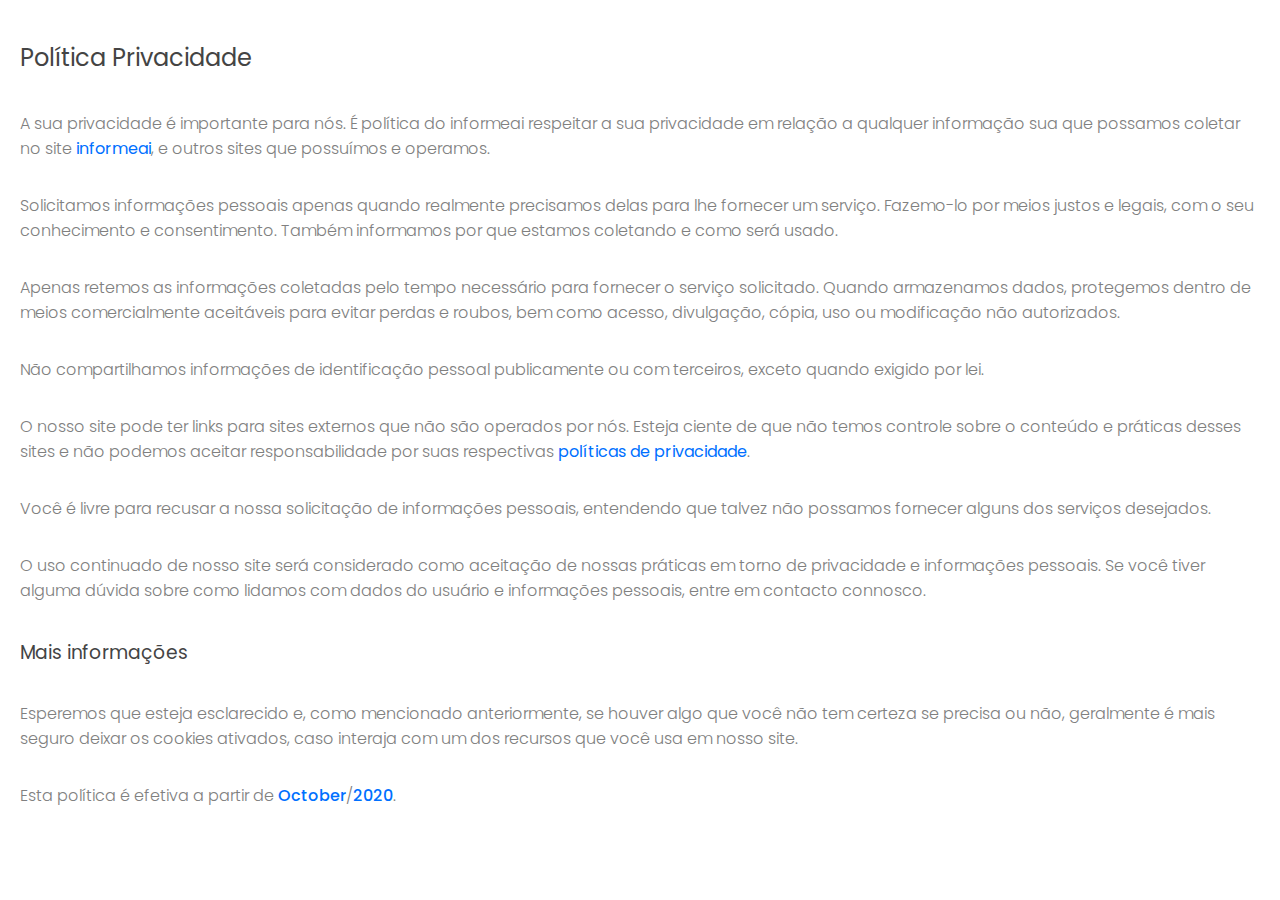
<file: policy.html>
<!DOCTYPE html>
<html lang="pt-BR">
<head>
    <meta charset="UTF-8">
    <meta name="viewport" content="width=device-width, initial-scale=1.0">
    <link href="https://fonts.googleapis.com/css2?family=Poppins:ital,wght@0,300,0,400;0,500;0,600;0,900;1,300&display=swap" rel="stylesheet">

    <style>
        body{
            margin: 20px;
            padding: 0;
            box-sizing: border-box;
            display: flex;
            flex-direction: column;
            align-items: flex-start;
            justify-content: start;
            font-family: 'Poppins', sans-serif;
        }
        h3,
        h2{
            color: #444;
            font-weight: 400;
            
        }
        p{
            color:gray;
            font-weight: 300;
        }
        strong{
            color: #0070ff;
            font-weight: 500;
        }
        a{
            color: #0070ff;
            text-decoration: none;
            font-weight: 400;
        }
    </style>
    <title>Privacidade</title>
</head>
<body>
    
    <h2>Política Privacidade</h2>
    <p>A sua privacidade é importante para nós. É política do informeai respeitar a sua privacidade em relação a qualquer informação sua que possamos coletar no site <a href=https://www.informeai.com.br>informeai</a>, e outros sites que possuímos e operamos.</p>
    <p>Solicitamos informações pessoais apenas quando realmente precisamos delas para lhe fornecer um serviço. Fazemo-lo por meios justos e legais, com o seu conhecimento e consentimento. Também informamos por que estamos coletando e como será usado.</p>
    <p>Apenas retemos as informações coletadas pelo tempo necessário para fornecer o serviço solicitado. Quando armazenamos dados, protegemos dentro de meios comercialmente aceitáveis ​​para evitar perdas e roubos, bem como acesso, divulgação, cópia, uso ou modificação não autorizados.</p>
    <p>Não compartilhamos informações de identificação pessoal publicamente ou com terceiros, exceto quando exigido por lei.</p>
    <p>O nosso site pode ter links para sites externos que não são operados por nós. Esteja ciente de que não temos controle sobre o conteúdo e práticas desses sites e não podemos aceitar responsabilidade por suas respectivas <a href='https://politicaprivacidade.com' target='_BLANK'>políticas de privacidade</a>.</p>
    <p>Você é livre para recusar a nossa solicitação de informações pessoais, entendendo que talvez não possamos fornecer alguns dos serviços desejados.</p>
    <p>O uso continuado de nosso site será considerado como aceitação de nossas práticas em torno de privacidade e informações pessoais. Se você tiver alguma dúvida sobre como lidamos com dados do usuário e informações pessoais, entre em contacto connosco.</p>
    <h3>Mais informações</h3>
    <p>Esperemos que esteja esclarecido e, como mencionado anteriormente, se houver algo que você não tem certeza se precisa ou não, geralmente é mais seguro deixar os cookies ativados, caso interaja com um dos recursos que você usa em nosso site.</p>
    <p>Esta política é efetiva a partir de <strong>October</strong>/<strong>2020</strong>.</p>
</body>
</html>
</file>
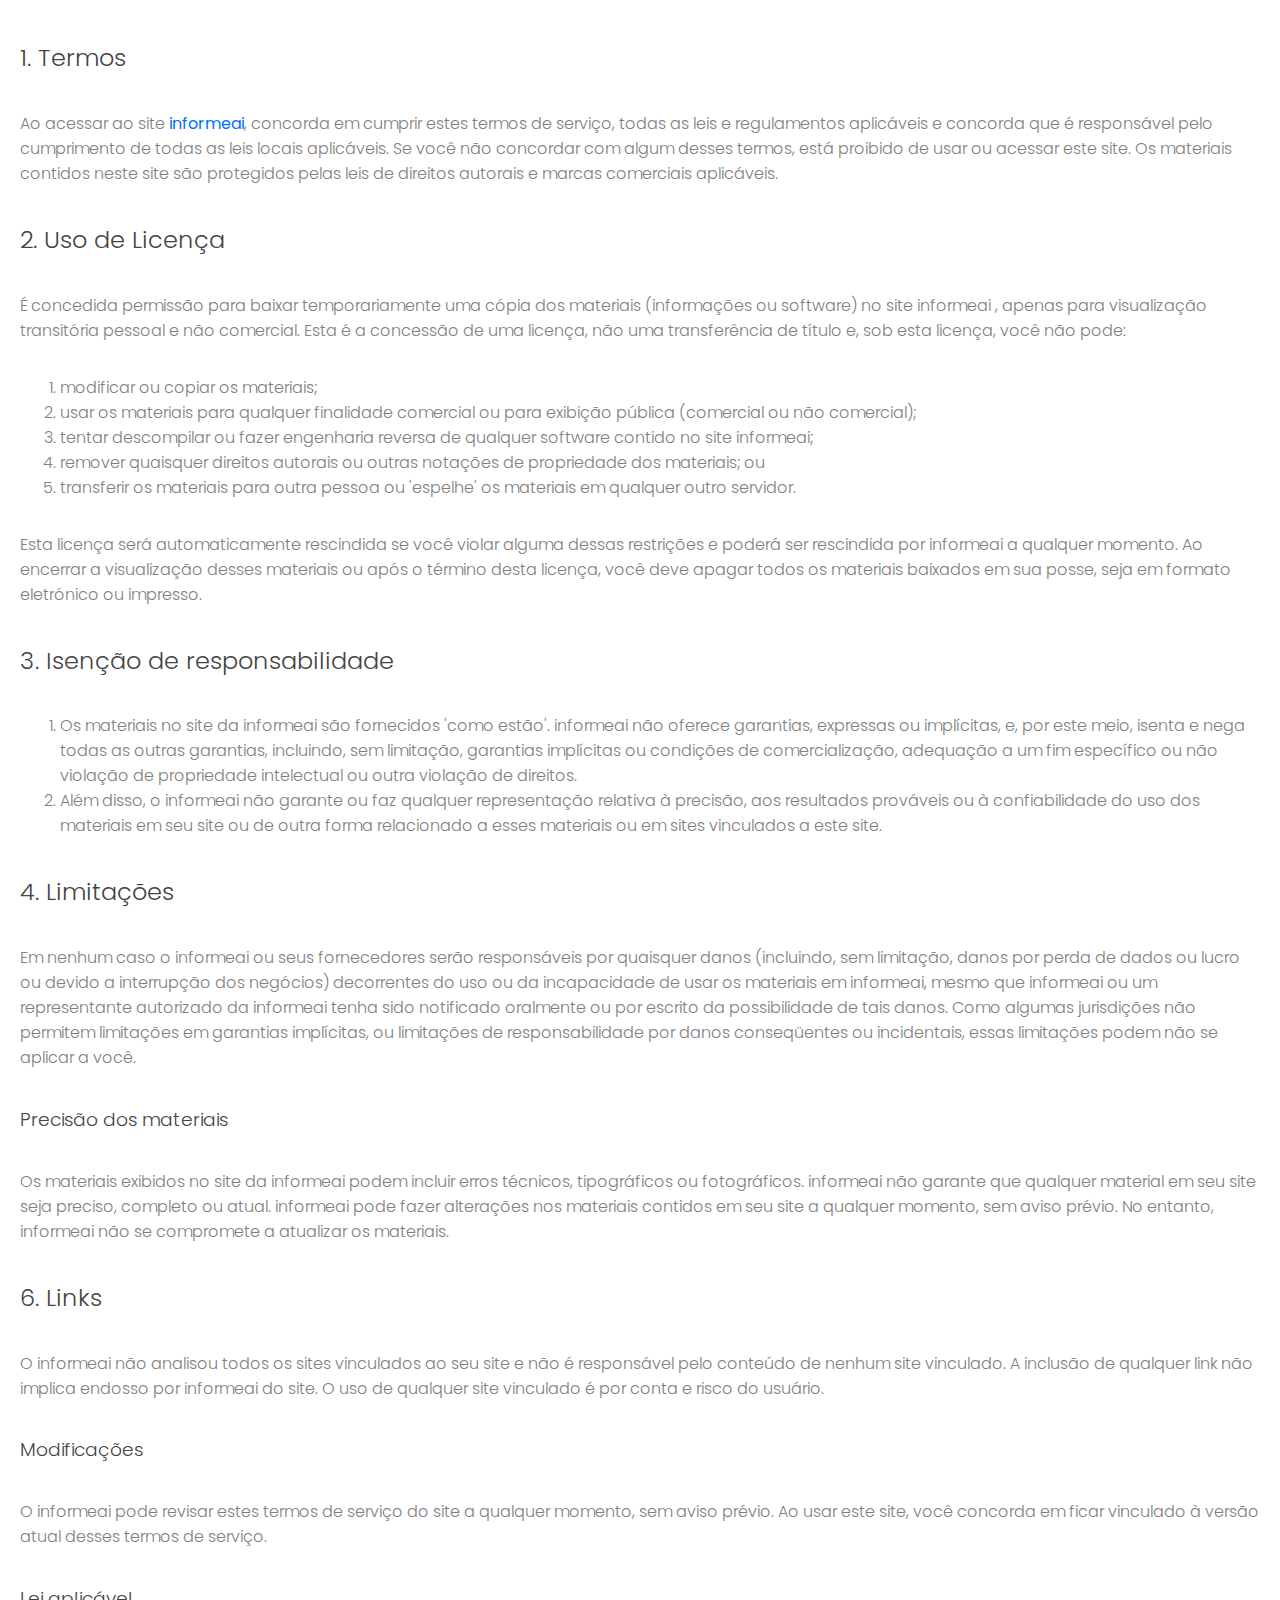
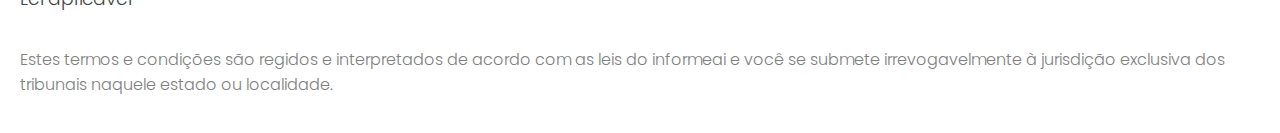
<file: terms.html>
<!DOCTYPE html>
<html lang="pt-BR">
<head>
    <meta charset="UTF-8">
    <meta name="viewport" content="width=device-width, initial-scale=1.0">
    <link href="https://fonts.googleapis.com/css2?family=Poppins:ital,wght@0,300,0,400;0,500;0,600;0,900;1,300&display=swap" rel="stylesheet">
    <style>
        body{
            margin: 20px;
            padding: 0;
            box-sizing: border-box;
            display: flex;
            flex-direction: column;
            align-items: flex-start;
            justify-content: start;
            font-family: 'Poppins', sans-serif;
        }
        h3,
        h2{
            color: #444;
            font-weight: 300;
            
        }
        li,
        p{
            color:gray;
            font-weight: 300;
        }
        strong{
            color: #0070ff;
            font-weight: 500;
        }
        a{
            color: #0070ff;
            text-decoration: none;
            font-weight: 400;
        }
    </style>
    <title>Termos de uso</title>
</head>
<body>
    
    <h2>1. Termos</h2>
    <p>Ao acessar ao site <a href='http://www.informeai.com.br'>informeai</a>, concorda em cumprir estes termos de serviço, todas as leis e regulamentos aplicáveis ​​e concorda que é responsável pelo cumprimento de todas as leis locais aplicáveis. Se você não concordar com algum desses termos, está proibido de usar ou acessar este site. Os materiais contidos neste site são protegidos pelas leis de direitos autorais e marcas comerciais aplicáveis.</p>
    <h2>2. Uso de Licença</h2>
    <p>É concedida permissão para baixar temporariamente uma cópia dos materiais (informações ou software) no site informeai , apenas para visualização transitória pessoal e não comercial. Esta é a concessão de uma licença, não uma transferência de título e, sob esta licença, você não pode: </p>
    <ol>
        <li>modificar ou copiar os materiais;</li>
        <li>usar os materiais para qualquer finalidade comercial ou para exibição pública (comercial ou não comercial);</li>
        <li>tentar descompilar ou fazer engenharia reversa de qualquer software contido no site informeai;</li>
        <li>remover quaisquer direitos autorais ou outras notações de propriedade dos materiais; ou </li>
        <li>transferir os materiais para outra pessoa ou 'espelhe' os materiais em qualquer outro servidor.</li>
    </ol>
    <p>Esta licença será automaticamente rescindida se você violar alguma dessas restrições e poderá ser rescindida por informeai a qualquer momento. Ao encerrar a visualização desses materiais ou após o término desta licença, você deve apagar todos os materiais baixados em sua posse, seja em formato eletrónico ou impresso.</p>
    <h2>3. Isenção de responsabilidade</h2>
    <ol>
        <li>Os materiais no site da informeai são fornecidos 'como estão'. informeai não oferece garantias, expressas ou implícitas, e, por este meio, isenta e nega todas as outras garantias, incluindo, sem limitação, garantias implícitas ou condições de comercialização, adequação a um fim específico ou não violação de propriedade intelectual ou outra violação de direitos.</li>
        <li>Além disso, o informeai não garante ou faz qualquer representação relativa à precisão, aos resultados prováveis ​​ou à confiabilidade do uso dos materiais em seu site ou de outra forma relacionado a esses materiais ou em sites vinculados a este site.</li>
    </ol>
    <h2>4. Limitações</h2>
    <p>Em nenhum caso o informeai ou seus fornecedores serão responsáveis ​​por quaisquer danos (incluindo, sem limitação, danos por perda de dados ou lucro ou devido a interrupção dos negócios) decorrentes do uso ou da incapacidade de usar os materiais em informeai, mesmo que informeai ou um representante autorizado da informeai tenha sido notificado oralmente ou por escrito da possibilidade de tais danos. Como algumas jurisdições não permitem limitações em garantias implícitas, ou limitações de responsabilidade por danos conseqüentes ou incidentais, essas limitações podem não se aplicar a você.</p>
    <h3>Precisão dos materiais</h3>
    <p>Os materiais exibidos no site da informeai podem incluir erros técnicos, tipográficos ou fotográficos. informeai não garante que qualquer material em seu site seja preciso, completo ou atual. informeai pode fazer alterações nos materiais contidos em seu site a qualquer momento, sem aviso prévio. No entanto, informeai não se compromete a atualizar os materiais.</p>
    <h2>6. Links</h2>
    <p>O informeai não analisou todos os sites vinculados ao seu site e não é responsável pelo conteúdo de nenhum site vinculado. A inclusão de qualquer link não implica endosso por informeai do site. O uso de qualquer site vinculado é por conta e risco do usuário.</p>
    <h3>Modificações</h3>
    <p>O informeai pode revisar estes termos de serviço do site a qualquer momento, sem aviso prévio. Ao usar este site, você concorda em ficar vinculado à versão atual desses termos de serviço.</p>
    <h3>Lei aplicável</h3>
    <p>Estes termos e condições são regidos e interpretados de acordo com as leis do informeai e você se submete irrevogavelmente à jurisdição exclusiva dos tribunais naquele estado ou localidade.</p>
</body>
</html>
</file>
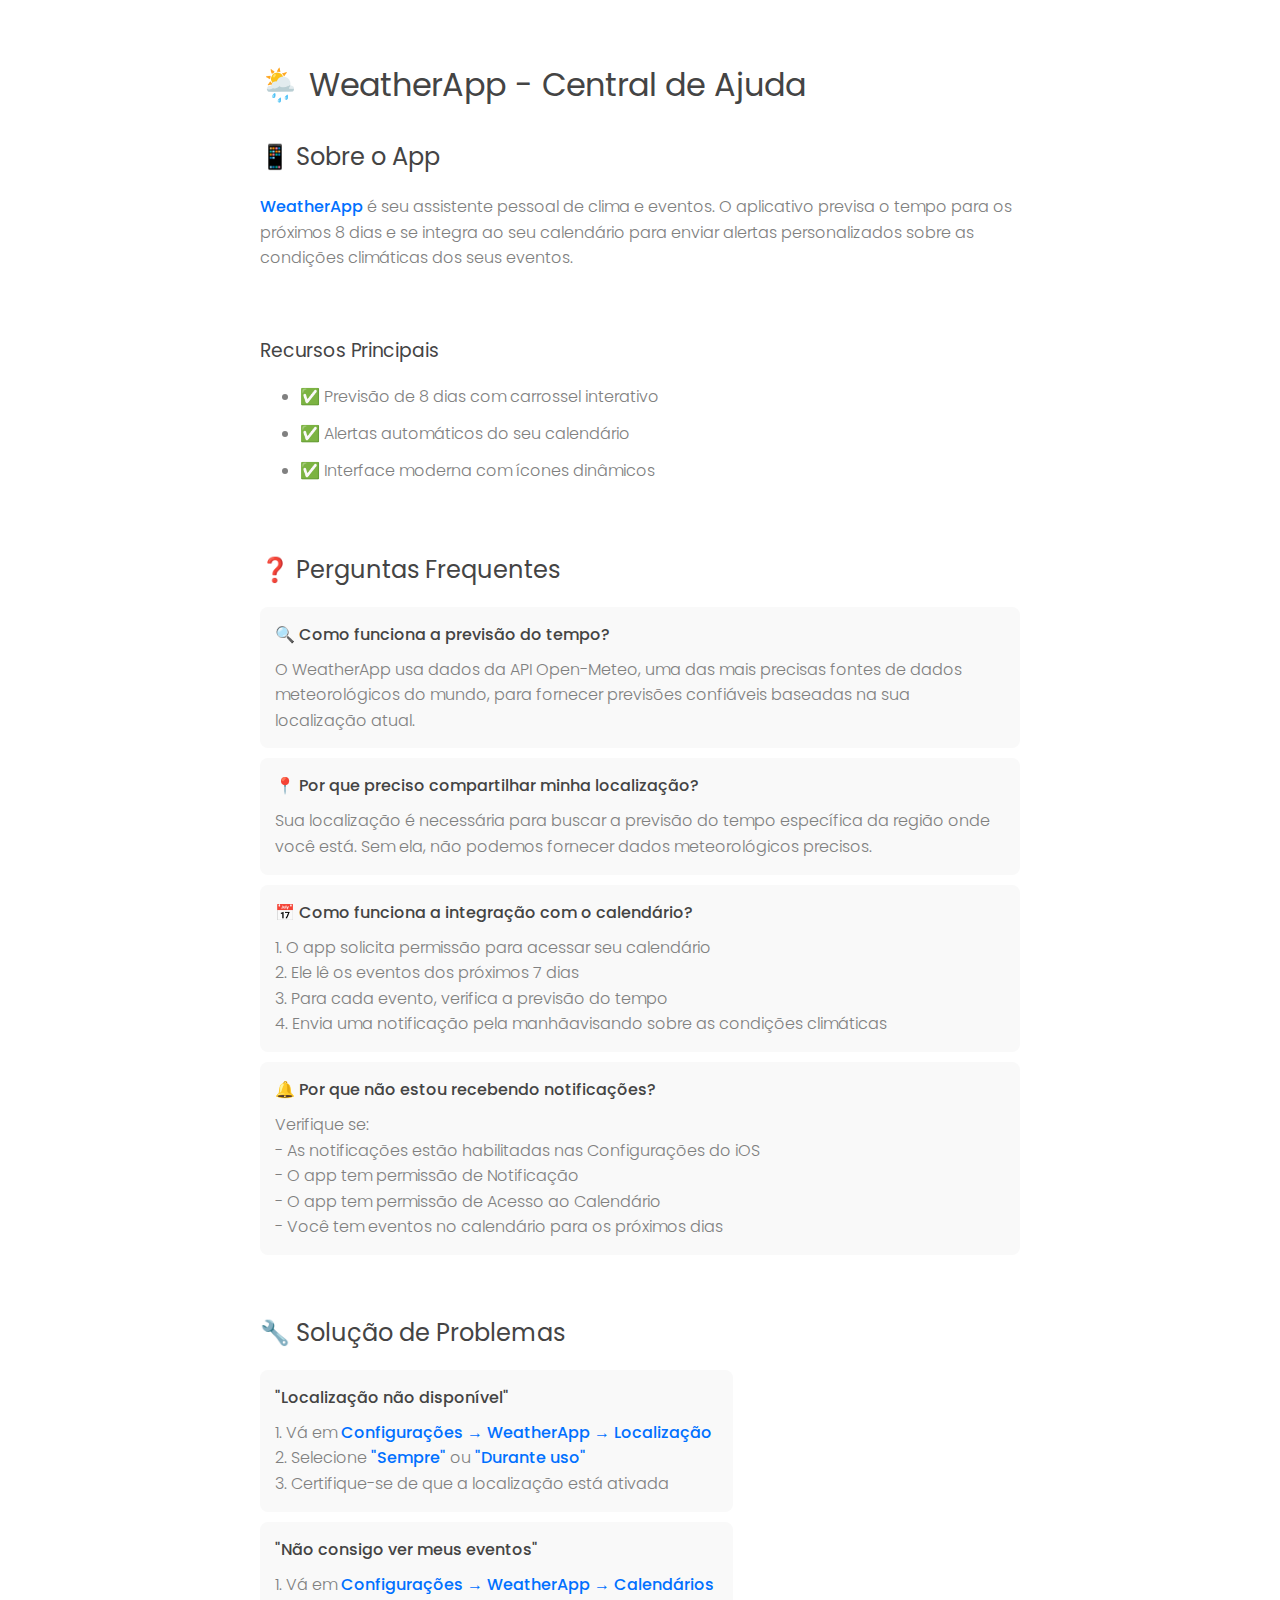
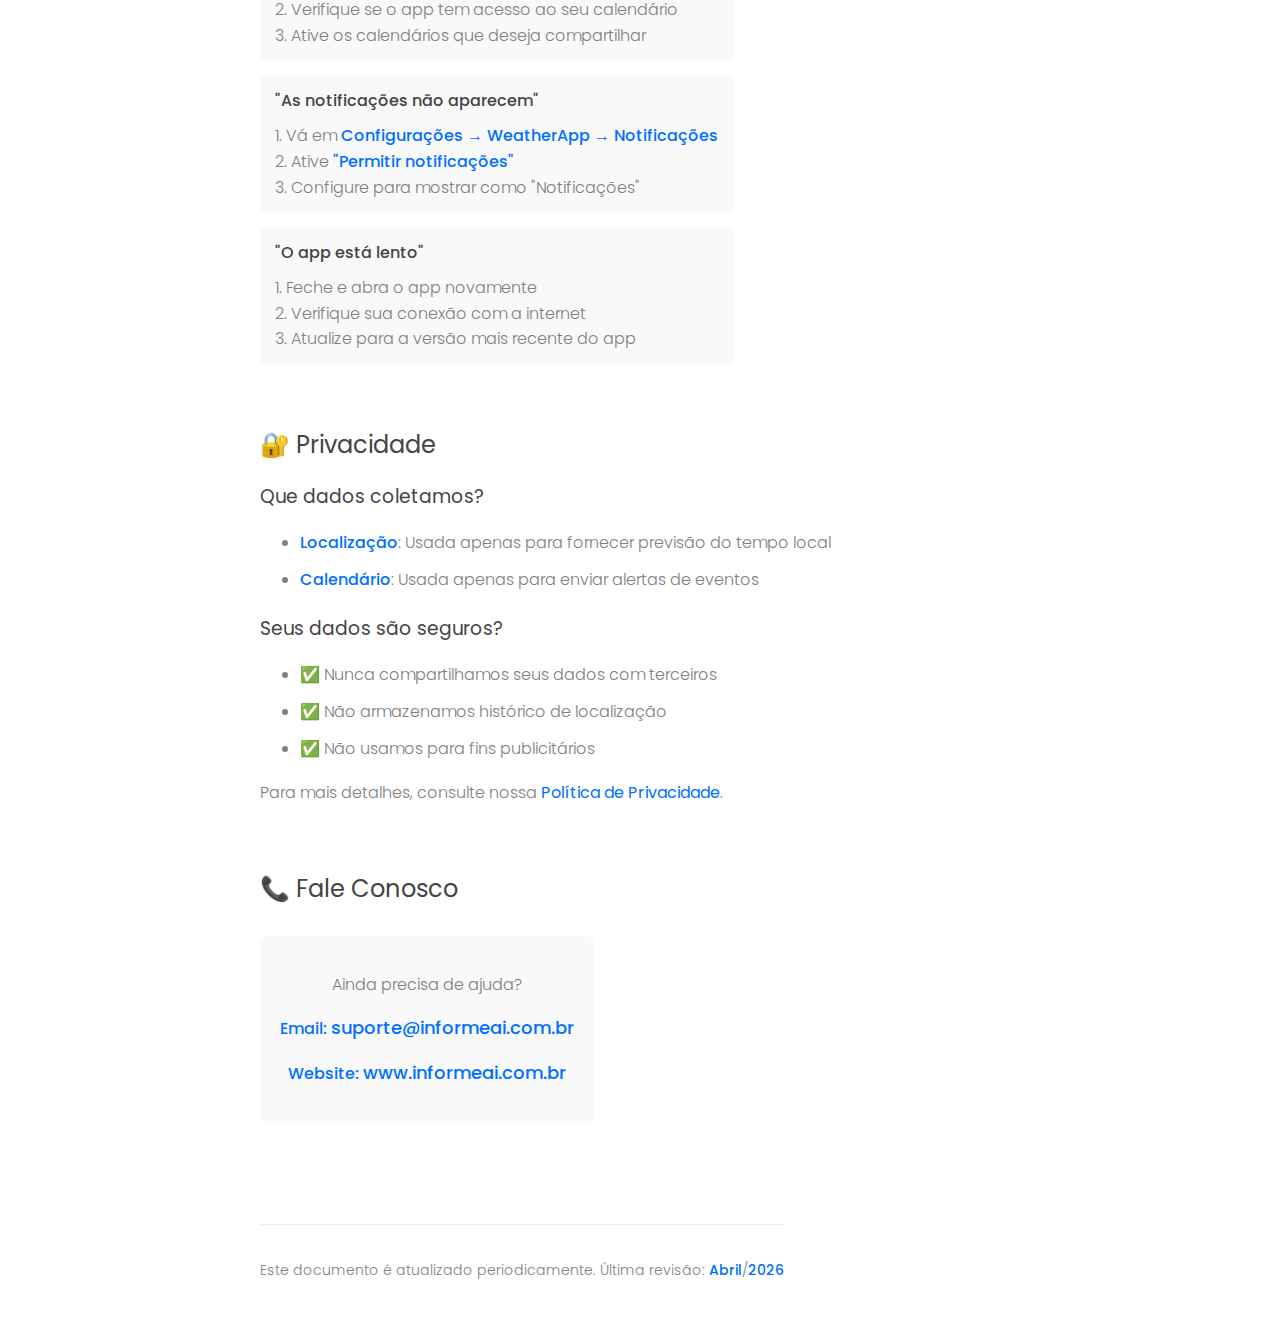
<file: weather-support.html>
<!DOCTYPE html>
<html lang="pt-BR">
<head>
    <meta charset="UTF-8">
    <meta name="viewport" content="width=device-width, initial-scale=1.0">
    <link href="https://fonts.googleapis.com/css2?family=Poppins:ital,wght@0,300;0,400;0,500;0,600;0,900;1,300&display=swap" rel="stylesheet">

    <style>
        body{
            margin: 20px;
            padding: 0;
            box-sizing: border-box;
            display: flex;
            flex-direction: column;
            align-items: flex-start;
            justify-content: start;
            font-family: 'Poppins', sans-serif;
            max-width: 800px;
            margin: 0 auto;
            padding: 40px 20px;
        }
        h1,
        h2,
        h3{
            color: #444;
            font-weight: 400;
            
        }
        h1{
            margin-bottom: 10px;
        }
        p{
            color:gray;
            font-weight: 300;
            line-height: 1.6;
        }
        strong{
            color: #0070ff;
            font-weight: 500;
        }
        a{
            color: #0070ff;
            text-decoration: none;
            font-weight: 400;
        }
        a:hover{
            text-decoration: underline;
        }
        ul{
            color: gray;
            font-weight: 300;
            line-height: 1.8;
        }
        li{
            margin-bottom: 8px;
        }
        .section{
            margin-bottom: 30px;
        }
        .faq-details{
            background: #f9f9f9;
            padding: 15px;
            border-radius: 8px;
            margin: 10px 0;
        }
        .faq-question{
            color: #444;
            font-weight: 500;
            margin-bottom: 10px;
            cursor: pointer;
        }
        .faq-answer{
            color: gray;
            font-weight: 300;
            line-height: 1.6;
        }
        .highlight-box{
            background: #f0f7ff;
            padding: 15px;
            border-radius: 8px;
            border-left: 4px solid #0070ff;
            margin: 20px 0;
        }
        table{
            width: 100%;
            border-collapse: collapse;
            margin: 20px 0;
        }
        th, td{
            text-align: left;
            padding: 12px;
            border-bottom: 1px solid #eee;
            color: gray;
            font-weight: 300;
        }
        th{
            color: #444;
            font-weight: 500;
        }
        .contact-info{
            background: #f9f9f9;
            padding: 20px;
            border-radius: 8px;
            text-align: center;
            margin: 30px 0;
        }
        .contact-info a{
            font-size: 18px;
            font-weight: 500;
        }
        .footer-note{
            text-align: center;
            margin-top: 40px;
            padding-top: 20px;
            border-top: 1px solid #eee;
            font-size: 14px;
        }
    </style>
    <title>Suporte - WeatherApp</title>
</head>
<body>

    <h1>🌦️ WeatherApp - Central de Ajuda</h1>

    <div class="section">
        <h2>📱 Sobre o App</h2>
        <p><strong>WeatherApp</strong> é seu assistente pessoal de clima e eventos. O aplicativo previsa o tempo para os próximos 8 dias e se integra ao seu calendário para enviar alertas personalizados sobre as condições climáticas dos seus eventos.</p>
    </div>

    <div class="section">
        <h3>Recursos Principais</h3>
        <ul>
            <li>✅ Previsão de 8 dias com carrossel interativo</li>
            <li>✅ Alertas automáticos do seu calendário</li>
            <li>✅ Interface moderna com ícones dinâmicos</li>
        </ul>
    </div>

    <div class="section">
        <h2>❓ Perguntas Frequentes</h2>

        <div class="faq-details">
            <div class="faq-question">🔍 Como funciona a previsão do tempo?</div>
            <div class="faq-answer">O WeatherApp usa dados da API Open-Meteo, uma das mais precisas fontes de dados meteorológicos do mundo, para fornecer previsões confiáveis baseadas na sua localização atual.</div>
        </div>

        <div class="faq-details">
            <div class="faq-question">📍 Por que preciso compartilhar minha localização?</div>
            <div class="faq-answer">Sua localização é necessária para buscar a previsão do tempo específica da região onde você está. Sem ela, não podemos fornecer dados meteorológicos precisos.</div>
        </div>

        <div class="faq-details">
            <div class="faq-question">📅 Como funciona a integração com o calendário?</div>
            <div class="faq-answer">1. O app solicita permissão para acessar seu calendário<br>2. Ele lê os eventos dos próximos 7 dias<br>3. Para cada evento, verifica a previsão do tempo<br>4. Envia uma notificação pela manhãavisando sobre as condições climáticas</div>
        </div>

        <div class="faq-details">
            <div class="faq-question">🔔 Por que não estou recebendo notificações?</div>
            <div class="faq-answer">Verifique se:<br>- As notificações estão habilitadas nas Configurações do iOS<br>- O app tem permissão de Notificação<br>- O app tem permissão de Acesso ao Calendário<br>- Você tem eventos no calendário para os próximos dias</div>
        </div>
    </div>

    <div class="section">
        <h2>🔧 Solução de Problemas</h2>

        <div class="faq-details">
            <div class="faq-question">"Localização não disponível"</div>
            <div class="faq-answer">1. Vá em <strong>Configurações → WeatherApp → Localização</strong><br>2. Selecione <strong>"Sempre"</strong> ou <strong>"Durante uso"</strong><br>3. Certifique-se de que a localização está ativada</div>
        </div>

        <div class="faq-details">
            <div class="faq-question">"Não consigo ver meus eventos"</div>
            <div class="faq-answer">1. Vá em <strong>Configurações → WeatherApp → Calendários</strong><br>2. Verifique se o app tem acesso ao seu calendário<br>3. Ative os calendários que deseja compartilhar</div>
        </div>

        <div class="faq-details">
            <div class="faq-question">"As notificações não aparecem"</div>
            <div class="faq-answer">1. Vá em <strong>Configurações → WeatherApp → Notificações</strong><br>2. Ative <strong>"Permitir notificações"</strong><br>3. Configure para mostrar como "Notificações"</div>
        </div>

        <div class="faq-details">
            <div class="faq-question">"O app está lento"</div>
            <div class="faq-answer">1. Feche e abra o app novamente<br>2. Verifique sua conexão com a internet<br>3. Atualize para a versão mais recente do app</div>
        </div>
    </div>

    <div class="section">
        <h2>🔐 Privacidade</h2>
        
        <h3>Que dados coletamos?</h3>
        <ul>
            <li><strong>Localização</strong>: Usada apenas para fornecer previsão do tempo local</li>
            <li><strong>Calendário</strong>: Usada apenas para enviar alertas de eventos</li>
        </ul>

        <h3>Seus dados são seguros?</h3>
        <ul>
            <li>✅ Nunca compartilhamos seus dados com terceiros</li>
            <li>✅ Não armazenamos histórico de localização</li>
            <li>✅ Não usamos para fins publicitários</li>
        </ul>

        <p>Para mais detalhes, consulte nossa <a href="https://informeai.com.br/policy" target="_blank">Política de Privacidade</a>.</p>
    </div>

    <div class="section">
        <h2>📞 Fale Conosco</h2>
        
        <div class="contact-info">
            <p>Ainda precisa de ajuda?</p>
            <p><strong>Email:</strong> <a href="mailto:suporte@informeai.com.br">suporte@informeai.com.br</a></p>
            <p><strong>Website:</strong> <a href="https://www.informeai.com.br" target="_blank">www.informeai.com.br</a></p>
        </div>
    </div>

    <div class="footer-note">
        <p>Este documento é atualizado periodicamente. Última revisão: <strong>Abril</strong>/<strong>2026</strong></p>
    </div>

</body>
</html>
</file>
